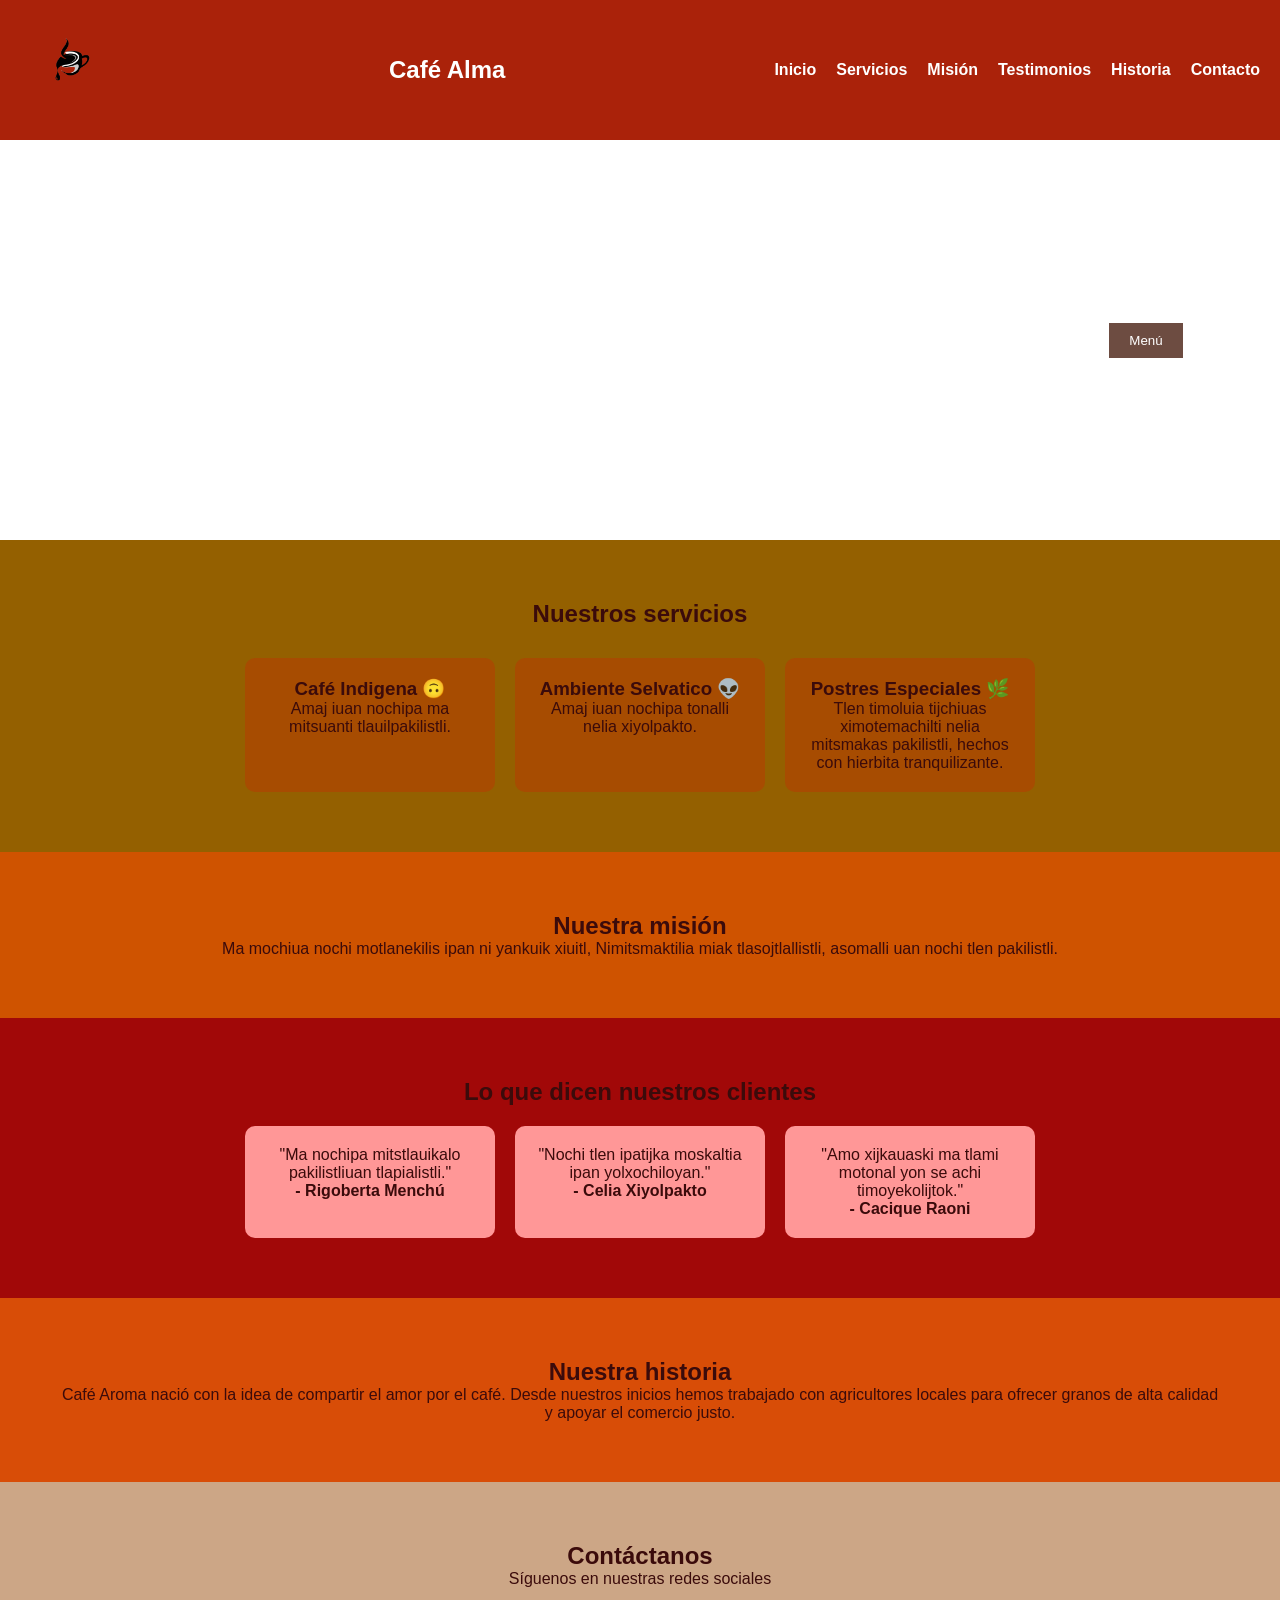
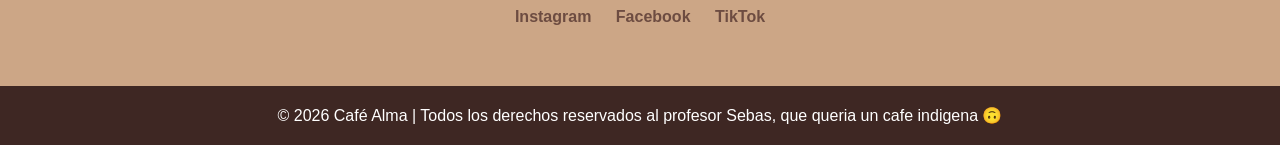
<file: Parcial 6 - 03 - 2026 Nicolle Ballesteros/index.html>
<!DOCTYPE html>
<html lang="es">
<head>
    <meta charset="UTF-8">
    <meta name="viewport" content="width=device-width, initial-scale=1.0">
    <title>Café Con Aroma a alma</title>
    <link rel="stylesheet" href="style.css">
</head>
<body>

<header>
<nav class="navbar">
    <img src="assets/Adobe Express - file.png" alt="Logo del café">
    <h2 class="logo">Café Alma</h2>

<ul class="menu">
<li><a href="#inicio">Inicio</a></li>
<li><a href="#servicios">Servicios</a></li>
<li><a href="#mision">Misión</a></li>
<li><a href="#testimonios">Testimonios</a></li>
<li><a href="#bio">Historia</a></li>
<li><a href="#contacto">Contacto</a></li>
</ul>

</nav>
</header>


<section class="welcome" id="inicio">

<div class="welcome">
<h3> Donde hay café, hay esperanza </h3>
<p>“La vida es como una taza de café. Todo está en cómo la preparas, pero sobre todo en cómo la tomas.”</p>
<button> Menú </button>
</div>

</section>

<section class="cards" id="servicios">

<h2>Nuestros servicios</h2>

<div class="card-container">

<div class="card">
<h3>Café Indigena 🙃</h3>
<p>Amaj iuan nochipa ma mitsuanti tlauilpakilistli.</p>

</div>

<div class="card">
<h3>Ambiente Selvatico 👽</h3>
<p>Amaj iuan nochipa tonalli nelia xiyolpakto.</p>

</div>

<div class="card">
<h3>Postres Especiales 🌿</h3>
<p>Tlen timoluia tijchiuas ximotemachilti nelia mitsmakas pakilistli, hechos con hierbita tranquilizante.</p>

</div>

</div>

</section>


<section class="mission" id="mision">

<h2>Nuestra misión</h2>

<p>
Ma mochiua nochi motlanekilis ipan ni yankuik xiuitl, Nimitsmaktilia miak tlasojtlallistli, asomalli uan nochi tlen pakilistli.
</p>

</section>



<section class="testimonios" id="testimonios">

<h2>Lo que dicen nuestros clientes</h2>

<div class="testimonios-container">

<div class="testimonio">
<p>"Ma nochipa mitstlauikalo pakilistliuan tlapialistli."</p>
<h4>- Rigoberta Menchú</h4>
</div>

<div class="testimonio">
<p>"Nochi tlen ipatijka moskaltia ipan yolxochiloyan."</p>
<h4>- Celia Xiyolpakto</h4>
</div>

<div class="testimonio">
<p>"Amo xijkauaski ma tlami motonal yon se achi timoyekolijtok."</p>
<h4>- Cacique Raoni</h4>
</div>

</div>

</section>


<section class="bio" id="bio">

<h2>Nuestra historia</h2>

<p>
Café Aroma nació con la idea de compartir el amor por el café.
Desde nuestros inicios hemos trabajado con agricultores locales
para ofrecer granos de alta calidad y apoyar el comercio justo.
</p>

</section>

<section class="contacto" id="contacto">
<h2>Contáctanos</h2>
<p>Síguenos en nuestras redes sociales</p>

<div class="redes">
<a href="#">Instagram</a>
<a href="#">Facebook</a>
<a href="#">TikTok</a>
</div>

</section>


<footer>

<p>© 2026 Café Alma | Todos los derechos reservados al profesor Sebas, que queria un cafe indigena 🙃 </p>

</footer>

</body>
</html>
</html>
</file>
<file: Parcial 6 - 03 - 2026 Nicolle Ballesteros/style.css>
*{
margin:0;
padding:0;
box-sizing:border-box;
font-family:Arial, Helvetica, sans-serif;
}

body{
background:#ffffff;
color:#3b0b0b;
}


.navbar{
display:flex;
justify-content:space-between;
align-items:center;
padding:20px;
background:#aa220a;
color:rgb(255, 255, 255);
}

.navbar img
{
width: 100px;
height: 100px; 
display: flex;
}

.menu{
display:flex;
gap:20px;
list-style:none;
}

.menu a{
color:white;
text-decoration:none;
font-weight:bold;
}


.welcome{
background:url("https://tse3.mm.bing.net/th/id/OIP.80VPc95uVTEztOJc_vIpZwHaE8?rs=1&pid=ImgDetMain&o=7&rm=3") center/cover;
height:400px;
display:flex;
align-items:center;
justify-content:center;
text-align:center;
color:white;
}

.welcome h1{
font-size:40px;
margin-bottom:10px;
}

.welcome button{
padding:10px 20px;
border:none;
background:#6d4c41;
color:white;
cursor:pointer;
}


.cards{
padding:60px 20px;
text-align:center;
background:rgb(148, 96, 0);
}

.card-container{
display:flex;
gap:20px;
margin-top:30px;
justify-content:center;
}

.card{
background:#a74c01;
padding:20px;
width:250px;
border-radius:10px;
}



.mission{
padding:60px;
text-align:center;
background:#cf5300;
}



.testimonios{
padding:60px;
text-align:center;
background:rgb(161, 8, 8);
}

.testimonios-container{
display:flex;
gap:20px;
justify-content:center;
margin-top:20px;
}

.testimonio{
background:#ff9797;
padding:20px;
width:250px;
border-radius:10px;
}


.bio{
padding:60px;
text-align:center;
background:#d84d07;
}



.contacto{
padding:60px;
text-align:center;
background:rgb(204, 166, 134);
}


.redes{
margin-top:20px;
}

.redes a{
margin:10px;
text-decoration:none;
color:#6d4c41;
font-weight:bold;
}


footer{
background:#3e2723;
color:white;
text-align:center;
padding:20px;
}
</file>
